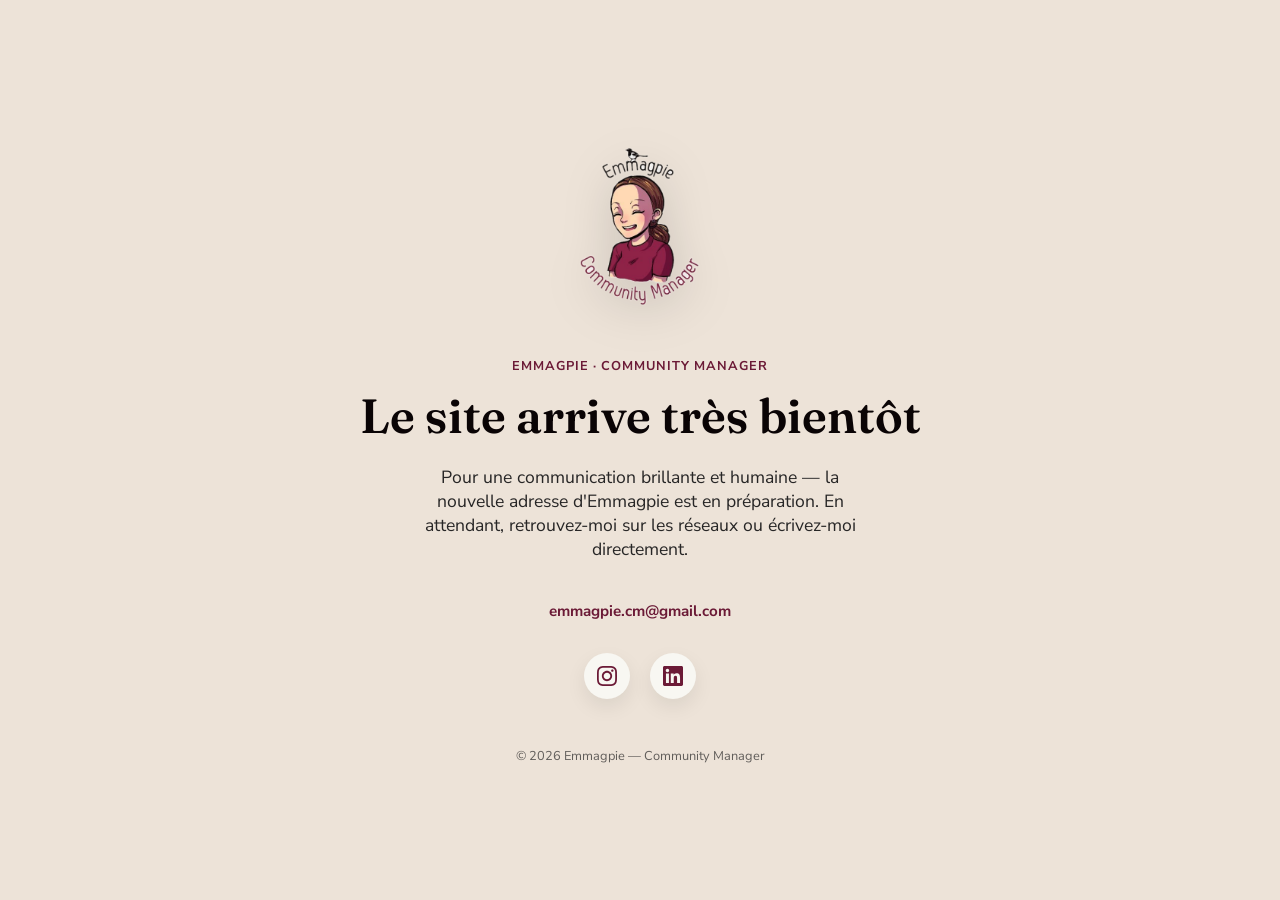
<file: ovh-coming-soon.html>
<!DOCTYPE html>
<html lang="fr">
<head>
<meta charset="UTF-8" />
<meta name="viewport" content="width=device-width, initial-scale=1.0" />
<title>Emmagpie — Bientôt en ligne</title>
<meta name="description" content="Emmagpie, community manager freelance. Le site arrive très bientôt." />
<meta name="robots" content="noindex" />

<link rel="preconnect" href="https://fonts.googleapis.com" />
<link rel="preconnect" href="https://fonts.gstatic.com" crossorigin />
<link href="https://fonts.googleapis.com/css2?family=Fraunces:opsz,wght@9..144,500;9..144,600;9..144,700&family=Nunito+Sans:wght@400;600;700;800&display=swap" rel="stylesheet" />

<style>
  :root {
    --color-bg: #ede3d8;
    --color-white: #f8f7f2;
    --color-text: #0a0405;
    --color-text-soft: #272626;
    --color-primary: #862043;
    --color-primary-dark: #6b1a36;
    --color-accent: #d3b2b3;
    --font-heading: "Fraunces", serif;
    --font-body: "Nunito Sans", sans-serif;
  }

  * {
    box-sizing: border-box;
    margin: 0;
    padding: 0;
  }

  body {
    min-height: 100vh;
    display: flex;
    flex-direction: column;
    align-items: center;
    justify-content: center;
    text-align: center;
    background: var(--color-bg);
    color: var(--color-text);
    font-family: var(--font-body);
    padding: 2rem 1.5rem;
  }

  .badge {
    width: clamp(140px, 20vw, 190px);
    height: auto;
    margin-bottom: 2rem;
    filter: drop-shadow(0 12px 24px rgba(10, 4, 5, 0.15));
  }

  .eyebrow {
    font-weight: 700;
    letter-spacing: 0.08em;
    text-transform: uppercase;
    font-size: 0.8rem;
    color: var(--color-primary-dark);
    margin-bottom: 0.75rem;
  }

  h1 {
    font-family: var(--font-heading);
    font-weight: 600;
    font-size: clamp(2rem, 5vw, 3rem);
    line-height: 1.2;
    max-width: 18ch;
    margin-bottom: 1.25rem;
  }

  p.lead {
    color: var(--color-text-soft);
    font-size: 1.1rem;
    max-width: 42ch;
    margin-bottom: 2.5rem;
  }

  .contact-line {
    font-size: 0.95rem;
    color: var(--color-text-soft);
    margin-bottom: 2rem;
  }

  .contact-line a {
    color: var(--color-primary-dark);
    font-weight: 700;
    text-decoration: none;
  }

  .contact-line a:hover {
    text-decoration: underline;
  }

  .social {
    display: flex;
    gap: 1.2rem;
  }

  .social a {
    width: 46px;
    height: 46px;
    border-radius: 50%;
    background: var(--color-white);
    color: var(--color-primary-dark);
    display: flex;
    align-items: center;
    justify-content: center;
    box-shadow: 0 8px 20px rgba(10, 4, 5, 0.08);
    transition: transform 0.2s ease, background 0.2s ease, color 0.2s ease;
  }

  .social a:hover {
    background: var(--color-primary);
    color: var(--color-white);
    transform: translateY(-3px);
  }

  footer {
    margin-top: 3rem;
    font-size: 0.8rem;
    color: var(--color-text-soft);
    opacity: 0.7;
  }
</style>
</head>
<body>

  <img class="badge" src="assets/images/logo/logo-badge.png" alt="Logo Emmagpie" onerror="this.style.display='none'" />

  <p class="eyebrow">Emmagpie · Community manager</p>
  <h1>Le site arrive très bientôt</h1>
  <p class="lead">
    Pour une communication brillante et humaine — la nouvelle adresse
    d'Emmagpie est en préparation. En attendant, retrouvez-moi sur les
    réseaux ou écrivez-moi directement.
  </p>

  <p class="contact-line">
    <a href="mailto:emmagpie.cm@gmail.com">emmagpie.cm@gmail.com</a>
  </p>

  <div class="social">
    <a href="https://www.instagram.com/emmagpie.cm/" aria-label="Instagram" target="_blank" rel="noopener">
      <svg viewBox="0 0 24 24" width="20" height="20" fill="currentColor" aria-hidden="true"><path d="M12 0C8.74 0 8.333.014 7.053.072 5.775.132 4.905.333 4.14.63c-.789.306-1.459.717-2.126 1.384S.935 3.35.63 4.14C.333 4.905.131 5.775.072 7.053.014 8.333 0 8.74 0 12s.014 3.667.072 4.947c.06 1.277.261 2.148.558 2.913.306.788.717 1.459 1.384 2.126.667.666 1.336 1.079 2.126 1.384.766.296 1.636.499 2.913.558C8.333 23.986 8.74 24 12 24s3.667-.014 4.947-.072c1.277-.06 2.148-.262 2.913-.558.788-.306 1.459-.718 2.126-1.384.666-.667 1.079-1.335 1.384-2.126.296-.765.499-1.636.558-2.913.06-1.28.072-1.687.072-4.947s-.014-3.667-.072-4.947c-.06-1.277-.262-2.149-.558-2.913-.306-.789-.718-1.459-1.384-2.126C21.319 1.347 20.651.935 19.86.63c-.765-.297-1.636-.499-2.913-.558C15.667.014 15.26 0 12 0zm0 2.16c3.203 0 3.585.016 4.85.071 1.17.055 1.805.249 2.227.415.562.217.96.477 1.382.896.419.42.679.819.896 1.381.164.422.36 1.057.413 2.227.057 1.266.07 1.646.07 4.85s-.015 3.585-.074 4.85c-.061 1.17-.256 1.805-.421 2.227-.224.562-.479.96-.899 1.382-.419.419-.824.679-1.38.896-.42.164-1.065.36-2.235.413-1.274.057-1.649.07-4.859.07-3.211 0-3.586-.015-4.859-.074-1.171-.061-1.816-.256-2.236-.421-.569-.224-.96-.479-1.379-.899-.421-.419-.69-.824-.9-1.38-.165-.42-.359-1.065-.42-2.235-.045-1.26-.061-1.649-.061-4.844 0-3.196.016-3.586.061-4.861.061-1.17.255-1.814.42-2.234.21-.57.479-.96.9-1.381.419-.419.81-.689 1.379-.898.42-.166 1.051-.361 2.221-.421 1.275-.045 1.65-.06 4.859-.06l.045.03zm0 3.678c-3.405 0-6.162 2.76-6.162 6.162 0 3.405 2.76 6.162 6.162 6.162 3.405 0 6.162-2.76 6.162-6.162 0-3.405-2.76-6.162-6.162-6.162zM12 16c-2.21 0-4-1.79-4-4s1.79-4 4-4 4 1.79 4 4-1.79 4-4 4zm7.846-10.405c0 .795-.646 1.44-1.44 1.44-.795 0-1.44-.646-1.44-1.44 0-.794.646-1.439 1.44-1.439.793-.001 1.44.645 1.44 1.439z"/></svg>
    </a>
    <a href="https://www.linkedin.com/in/emmagpie/" aria-label="LinkedIn" target="_blank" rel="noopener">
      <svg viewBox="0 0 24 24" width="20" height="20" fill="currentColor" aria-hidden="true"><path d="M20.447 20.452h-3.554v-5.569c0-1.328-.027-3.037-1.852-3.037-1.853 0-2.136 1.445-2.136 2.939v5.667H9.351V9h3.414v1.561h.046c.477-.9 1.637-1.85 3.37-1.85 3.601 0 4.267 2.37 4.267 5.455v6.286zM5.337 7.433c-1.144 0-2.063-.926-2.063-2.065 0-1.138.92-2.063 2.063-2.063 1.14 0 2.064.925 2.064 2.063 0 1.139-.925 2.065-2.064 2.065zm1.782 13.019H3.555V9h3.564v11.452zM22.225 0H1.771C.792 0 0 .774 0 1.729v20.542C0 23.227.792 24 1.771 24h20.451C23.2 24 24 23.227 24 22.271V1.729C24 .774 23.2 0 22.222 0h.003z"/></svg>
    </a>
  </div>

  <footer>&copy; <span id="year"></span> Emmagpie — Community Manager</footer>

  <script>
    document.getElementById("year").textContent = new Date().getFullYear();
  </script>
</body>
</html>
</file>
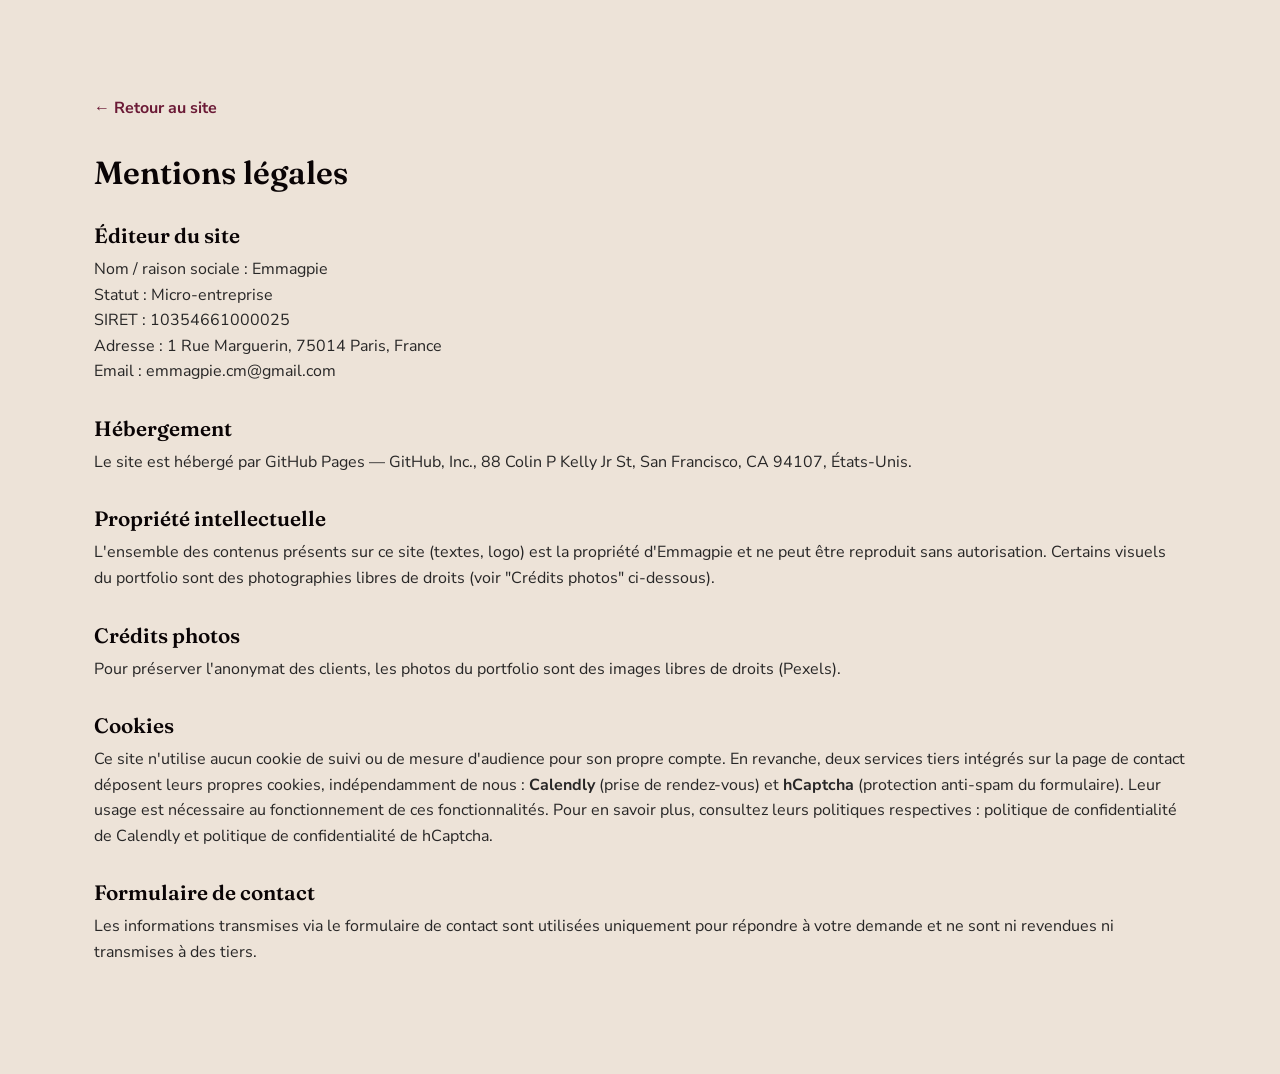
<file: legal/mentions-legales.html>
<!DOCTYPE html>
<html lang="fr">
<head>
<meta charset="UTF-8" />
<meta name="viewport" content="width=device-width, initial-scale=1.0" />
<title>Mentions légales | Emmagpie — Community Manager</title>
<meta name="robots" content="noindex" />

<link rel="icon" href="../assets/images/logo/favicon-32.png" type="image/png" />

<link href="https://fonts.googleapis.com/css2?family=Fraunces:opsz,wght@9..144,500;9..144,600;9..144,700&family=Nunito+Sans:wght@400;600;700;800&display=swap" rel="stylesheet" />
<link rel="stylesheet" href="../css/reset.css" />
<link rel="stylesheet" href="../css/variables.css" />
<link rel="stylesheet" href="../css/style.css" />
<style>
  .legal-page {
    padding-block: var(--section-padding);
  }
  .legal-page h1 {
    margin-bottom: 1.5rem;
  }
  .legal-page h2 {
    font-size: 1.3rem;
    margin-top: 2rem;
    margin-bottom: 0.5rem;
  }
  .legal-page p {
    color: var(--color-text-soft);
    margin-bottom: 0.8rem;
  }
  .legal-page a.back {
    display: inline-block;
    margin-bottom: 2rem;
    font-weight: 700;
    color: var(--color-primary-dark);
  }
</style>
</head>
<body>
<div class="container legal-page">
  <a class="back" href="../index.html">&larr; Retour au site</a>
  <h1>Mentions légales</h1>

  <h2>Éditeur du site</h2>
  <p>
    Nom / raison sociale : Emmagpie<br />
    Statut : Micro-entreprise<br />
    SIRET : 10354661000025<br />
    Adresse : 1 Rue Marguerin, 75014 Paris, France<br />
    Email : emmagpie.cm@gmail.com
  </p>

  <h2>Hébergement</h2>
  <p>
    Le site est hébergé par GitHub Pages — GitHub, Inc., 88 Colin P
    Kelly Jr St, San Francisco, CA 94107, États-Unis.
  </p>

  <h2>Propriété intellectuelle</h2>
  <p>
    L'ensemble des contenus présents sur ce site (textes, logo) est la
    propriété d'Emmagpie et ne peut être reproduit sans autorisation.
    Certains visuels du portfolio sont des photographies libres de
    droits (voir "Crédits photos" ci-dessous).
  </p>

  <h2>Crédits photos</h2>
  <p>
    Pour préserver l'anonymat des clients, les photos du portfolio
    sont des images libres de droits (Pexels).
  </p>

  <h2>Cookies</h2>
  <p>
    Ce site n'utilise aucun cookie de suivi ou de mesure d'audience
    pour son propre compte. En revanche, deux services tiers intégrés
    sur la page de contact déposent leurs propres cookies,
    indépendamment de nous : <strong>Calendly</strong> (prise de
    rendez-vous) et <strong>hCaptcha</strong> (protection anti-spam du
    formulaire). Leur usage est nécessaire au fonctionnement de ces
    fonctionnalités. Pour en savoir plus, consultez leurs politiques
    respectives :
    <a href="https://calendly.com/privacy" target="_blank" rel="noopener">politique de confidentialité de Calendly</a>
    et
    <a href="https://www.hcaptcha.com/privacy" target="_blank" rel="noopener">politique de confidentialité de hCaptcha</a>.
  </p>

  <h2>Formulaire de contact</h2>
  <p>
    Les informations transmises via le formulaire de contact sont
    utilisées uniquement pour répondre à votre demande et ne sont ni
    revendues ni transmises à des tiers.
  </p>
</div>
</body>
</html>
</file>
<file: css/variables.css>
/* Palette officielle "Emmagpie" (fournie par la cliente sur Canva) :
   bordeaux #862043, crème #ede3d8, blanc cassé #f8f7f2,
   anthracite #272626, quasi-noir #0a0405.
   --color-primary-dark et --color-accent sont des teintes dérivées du
   bordeaux (pas de nouvelle couleur hors palette) pour les états hover
   et les fonds décoratifs clairs. */
:root {
  --color-bg: #ede3d8;
  --color-bg-alt: #f8f7f2;
  --color-text: #0a0405;
  --color-text-soft: #272626;
  --color-primary: #862043;
  --color-primary-dark: #6b1a36;
  --color-secondary: #6b1a36;
  --color-accent: #d3b2b3;
  --color-white: #ffffff;

  --font-heading: "Fraunces", serif;
  --font-body: "Nunito Sans", sans-serif;

  --radius: 1rem;
  --radius-sm: 0.5rem;
  --shadow: 0 10px 30px rgba(10, 4, 5, 0.08);

  --container-width: 1140px;
  --section-padding: clamp(3rem, 8vw, 6rem);
}
</file>
<file: css/style.css>
/* ==========================================================
   Base
   ========================================================== */
body {
  font-family: var(--font-body);
  color: var(--color-text);
  background: var(--color-bg);
}

h1,
h2,
h3 {
  font-family: var(--font-heading);
  font-weight: 600;
  line-height: 1.2;
  color: var(--color-text);
}

h2 {
  font-size: clamp(1.9rem, 4vw, 2.6rem);
  margin-bottom: 0.75rem;
}

.section-intro {
  max-width: 640px;
  margin-bottom: 3rem;
}

.section-intro p {
  color: var(--color-text-soft);
  font-size: 1.05rem;
}

.eyebrow {
  display: inline-block;
  font-family: var(--font-body);
  font-weight: 700;
  letter-spacing: 0.08em;
  text-transform: uppercase;
  font-size: 0.8rem;
  color: var(--color-primary-dark);
  margin-bottom: 0.5rem;
}

.container {
  width: 100%;
  max-width: var(--container-width);
  margin-inline: auto;
  padding-inline: 1.5rem;
}

section {
  padding-block: var(--section-padding);
}

.section-alt {
  background: var(--color-bg-alt);
}

.btn {
  display: inline-flex;
  align-items: center;
  gap: 0.5rem;
  padding: 0.9rem 1.8rem;
  border-radius: 999px;
  font-weight: 700;
  font-size: 0.95rem;
  transition: transform 0.2s ease, box-shadow 0.2s ease, background 0.2s ease;
}

.btn-primary {
  background: var(--color-primary);
  color: var(--color-white);
  box-shadow: var(--shadow);
}

.btn-primary:hover {
  background: var(--color-primary-dark);
  transform: translateY(-2px);
}

.btn-outline {
  background: transparent;
  color: var(--color-primary-dark);
  border: 2px solid var(--color-primary);
}

.btn-outline:hover {
  background: var(--color-primary);
  color: var(--color-white);
}

/* reveal-on-scroll, activated by main.js */
.reveal {
  opacity: 0;
  transform: translateY(24px);
  transition: opacity 0.7s ease, transform 0.7s ease;
}

.reveal.is-visible {
  opacity: 1;
  transform: translateY(0);
}

/* ==========================================================
   Header
   ========================================================== */
.site-header {
  position: sticky;
  top: 0;
  z-index: 100;
  background: var(--color-bg);
  border-bottom: 1px solid rgba(10, 4, 5, 0.06);
}

/* backdrop-filter est réservé au desktop : sur un ancêtre, il crée un
   containing block CSS qui casserait le `position: fixed` du menu mobile
   (le menu se retrouverait positionné par rapport au header, pas au viewport) */
@media (min-width: 900px) {
  .site-header {
    background: rgba(237, 227, 216, 0.9);
    backdrop-filter: blur(8px);
  }
}

.site-header .container {
  display: flex;
  align-items: center;
  justify-content: space-between;
  padding-block: 1rem;
}

.logo {
  display: flex;
  align-items: center;
  gap: 0.6rem;
  font-family: var(--font-heading);
  font-size: 1.3rem;
  font-weight: 600;
}

.logo img {
  height: 40px;
  width: auto;
}

.nav-toggle {
  display: block;
  width: 44px;
  height: 44px;
  position: relative;
  z-index: 110;
}

.nav-toggle span,
.nav-toggle::before,
.nav-toggle::after {
  content: "";
  position: absolute;
  left: 10px;
  right: 10px;
  height: 2px;
  background: var(--color-text);
  transition: transform 0.25s ease, opacity 0.25s ease;
}

.nav-toggle::before {
  top: 15px;
}

.nav-toggle span {
  top: 21px;
}

.nav-toggle::after {
  top: 27px;
}

.nav-toggle[aria-expanded="true"]::before {
  transform: translateY(6px) rotate(45deg);
}

.nav-toggle[aria-expanded="true"]::after {
  transform: translateY(-6px) rotate(-45deg);
}

.nav-toggle[aria-expanded="true"] span {
  opacity: 0;
}

.main-nav {
  position: fixed;
  inset: 0 0 0 30%;
  background: var(--color-white);
  display: flex;
  flex-direction: column;
  justify-content: center;
  gap: 1.5rem;
  padding: 2rem;
  transform: translateX(100%);
  transition: transform 0.3s ease;
  z-index: 105;
}

.main-nav.is-open {
  transform: translateX(0);
}

.main-nav a {
  font-family: var(--font-heading);
  font-size: 1.4rem;
}

.main-nav .btn {
  align-self: flex-start;
}

@media (min-width: 900px) {
  .nav-toggle {
    display: none;
  }

  .main-nav {
    position: static;
    flex-direction: row;
    align-items: center;
    background: none;
    padding: 0;
    transform: none;
    gap: 2rem;
  }

  .main-nav a {
    font-family: var(--font-body);
    font-size: 1rem;
    font-weight: 600;
  }
}

/* ==========================================================
   Hero
   ========================================================== */
.hero {
  padding-block: clamp(3rem, 10vw, 7rem);
}

.hero .container {
  display: grid;
  gap: 2.5rem;
  align-items: center;
}

.hero-content h1 {
  font-size: clamp(2.3rem, 6vw, 3.6rem);
  margin-bottom: 1.2rem;
}

.hero-content .tagline {
  color: var(--color-primary-dark);
  font-weight: 700;
}

.hero-content p {
  color: var(--color-text-soft);
  font-size: 1.1rem;
  margin-bottom: 2rem;
  max-width: 46ch;
}

.hero-visual img {
  border-radius: var(--radius);
  box-shadow: var(--shadow);
}

/* Le badge logo est sur fond transparent : pas de carte/ombre rectangulaire,
   juste une ombre portée douce qui suit la forme du dessin. */
.hero-visual .hero-logo {
  max-width: 320px;
  width: 100%;
  margin-inline: auto;
  border-radius: 0;
  box-shadow: none;
  filter: drop-shadow(0 14px 26px rgba(10, 4, 5, 0.18));
}

@media (min-width: 900px) {
  .hero .container {
    grid-template-columns: 1.1fr 0.9fr;
  }
}

/* ==========================================================
   Mon histoire
   ========================================================== */
.histoire .container {
  display: grid;
  gap: 2.5rem;
  align-items: center;
}

.histoire-visual img {
  border-radius: var(--radius);
  box-shadow: var(--shadow);
}

.histoire-text p {
  margin-bottom: 1.1rem;
  color: var(--color-text-soft);
}

.histoire-text p strong {
  color: var(--color-text);
}

@media (min-width: 900px) {
  .histoire .container {
    grid-template-columns: 0.9fr 1.1fr;
  }
}

/* ==========================================================
   Services
   ========================================================== */
.services-grid {
  display: grid;
  gap: 1.75rem;
  grid-template-columns: 1fr;
}

@media (min-width: 640px) {
  .services-grid {
    grid-template-columns: repeat(2, 1fr);
  }
}

.service-card {
  background: var(--color-white);
  border-radius: var(--radius);
  padding: 2rem;
  box-shadow: var(--shadow);
}

.service-card .icon {
  width: 52px;
  height: 52px;
  border-radius: 50%;
  background: var(--color-accent);
  display: flex;
  align-items: center;
  justify-content: center;
  margin-bottom: 1.2rem;
  font-size: 1.4rem;
}

.service-card h3 {
  font-size: 1.25rem;
  margin-bottom: 0.6rem;
}

.service-card p {
  color: var(--color-text-soft);
}

/* ==========================================================
   Portfolio
   ========================================================== */
.portfolio-note {
  display: inline-flex;
  align-items: center;
  gap: 0.5rem;
  background: var(--color-accent);
  color: var(--color-text);
  padding: 0.5rem 1rem;
  border-radius: 999px;
  font-size: 0.85rem;
  font-weight: 700;
  margin-bottom: 2rem;
}

.portfolio-grid {
  display: grid;
  gap: 1.75rem;
  grid-template-columns: repeat(auto-fit, minmax(320px, 1fr));
}

.portfolio-item {
  background: var(--color-white);
  border-radius: var(--radius);
  overflow: hidden;
  box-shadow: var(--shadow);
}

/* Photos libres de droit (Pexels), floutées en amont (pas juste en CSS)
   pour rester cohérent avec l'anonymisation : illustratif, pas les
   vraies clientes. Voir credits.md pour les sources. Léger voile
   bordeaux pour unifier les deux photos avec la palette de marque
   (pas de badge/icône : le libellé texte sous la photo suffit). */
.portfolio-visual {
  position: relative;
  aspect-ratio: 4 / 3;
  overflow: hidden;
  background-size: cover;
  background-position: center;
  background-color: var(--color-bg-alt);
}

.portfolio-visual::after {
  content: "";
  position: absolute;
  inset: 0;
  background: linear-gradient(160deg, rgba(134, 32, 67, 0.22), rgba(10, 4, 5, 0.12));
}

.portfolio-item .caption {
  padding: 1.75rem;
}

.client-type {
  font-family: var(--font-body);
  font-weight: 700;
  font-size: 0.78rem;
  letter-spacing: 0.06em;
  text-transform: uppercase;
  color: var(--color-primary-dark);
  margin-bottom: 0.5rem;
}

.portfolio-item .caption h3 {
  font-size: 1.15rem;
  margin-bottom: 0.6rem;
}

.portfolio-item .caption p {
  color: var(--color-text-soft);
  font-size: 0.95rem;
}

.client-actions {
  list-style: none;
  display: flex;
  flex-direction: column;
  gap: 0.5rem;
  margin: 1rem 0;
  padding: 0;
}

.client-actions li {
  position: relative;
  padding-left: 1.1rem;
  color: var(--color-text-soft);
  font-size: 0.92rem;
}

.client-actions li::before {
  content: "—";
  position: absolute;
  left: 0;
  color: var(--color-primary);
}

.portfolio-stats {
  display: flex;
  flex-wrap: wrap;
  gap: 0.5rem;
  margin-top: 0.8rem;
}

.portfolio-stats span {
  background: var(--color-bg-alt);
  color: var(--color-primary-dark);
  font-weight: 700;
  font-size: 0.85rem;
  padding: 0.3rem 0.7rem;
  border-radius: var(--radius-sm);
}

/* ==========================================================
   Pourquoi moi
   ========================================================== */
.valeurs-grid {
  display: grid;
  gap: 1.5rem;
  grid-template-columns: repeat(auto-fit, minmax(220px, 1fr));
}

.valeur-item {
  text-align: center;
  padding: 1.5rem;
}

.valeur-item .icon {
  width: 56px;
  height: 56px;
  border-radius: 50%;
  background: var(--color-secondary);
  color: var(--color-white);
  display: flex;
  align-items: center;
  justify-content: center;
  margin: 0 auto 1rem;
  font-size: 1.5rem;
}

.valeur-item h3 {
  font-size: 1.1rem;
  margin-bottom: 0.5rem;
}

.valeur-item p {
  color: var(--color-text-soft);
  font-size: 0.95rem;
}

/* ==========================================================
   Contact
   ========================================================== */
.contact .container {
  display: grid;
  gap: 2.5rem;
}

.contact-form {
  background: var(--color-white);
  border-radius: var(--radius);
  padding: 2rem;
  box-shadow: var(--shadow);
  display: flex;
  flex-direction: column;
  gap: 1.1rem;
}

/* Honeypot anti-spam Web3Forms : invisible pour les humains, les bots
   simplistes le remplissent quand même et sont filtrés côté serveur. */
.honeypot {
  position: absolute;
  left: -9999px;
  width: 1px;
  height: 1px;
  opacity: 0;
}

.form-group {
  display: flex;
  flex-direction: column;
  gap: 0.4rem;
}

.form-group label {
  font-weight: 700;
  font-size: 0.9rem;
}

.form-group input,
.form-group textarea {
  padding: 0.8rem 1rem;
  border: 1px solid rgba(10, 4, 5, 0.15);
  border-radius: var(--radius-sm);
  background: var(--color-bg);
}

.form-group input:focus,
.form-group textarea:focus {
  outline: 2px solid var(--color-primary);
  outline-offset: 1px;
}

.h-captcha {
  margin-top: -0.4rem;
}

.form-status {
  font-size: 0.9rem;
  font-weight: 700;
  min-height: 1.2em;
}

.form-status[data-state="success"] {
  color: var(--color-secondary);
}

.form-status[data-state="error"] {
  color: var(--color-primary-dark);
}

.calendly-wrapper {
  background: var(--color-white);
  border-radius: var(--radius);
  box-shadow: var(--shadow);
  overflow: hidden;
  min-height: 480px;
}

.calendly-wrapper iframe {
  width: 100%;
  height: 100%;
  min-height: 480px;
  border: none;
}

@media (min-width: 1000px) {
  .contact .container {
    grid-template-columns: 1fr 1.1fr;
    align-items: stretch;
  }
}

/* ==========================================================
   Footer
   ========================================================== */
.site-footer {
  background: var(--color-text);
  color: var(--color-bg);
  padding-block: 3rem;
}

.site-footer .container {
  display: flex;
  flex-direction: column;
  gap: 1.5rem;
  align-items: center;
  text-align: center;
}

.footer-social {
  display: flex;
  gap: 1.2rem;
}

.footer-social a {
  width: 40px;
  height: 40px;
  border-radius: 50%;
  border: 1px solid rgba(237, 227, 216, 0.3);
  display: flex;
  align-items: center;
  justify-content: center;
  transition: background 0.2s ease, border-color 0.2s ease;
}

.footer-social a:hover {
  background: var(--color-primary);
  border-color: var(--color-primary);
}

.footer-legal {
  display: flex;
  gap: 1.5rem;
  font-size: 0.85rem;
  color: rgba(237, 227, 216, 0.7);
}

@media (min-width: 700px) {
  .site-footer .container {
    flex-direction: row;
    justify-content: space-between;
    text-align: left;
  }
}
</file>
